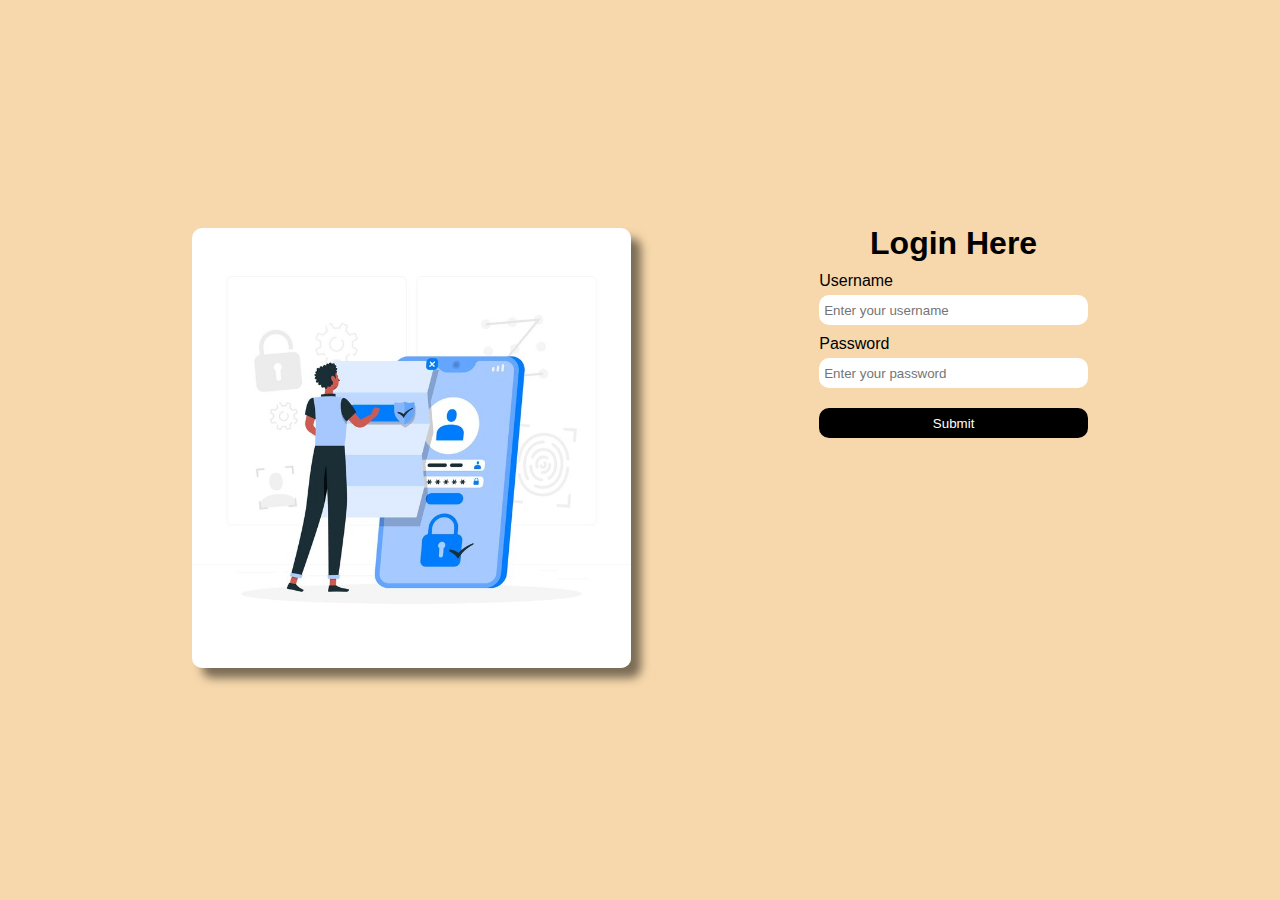
<file: login/index.html>
<!DOCTYPE html>
<html lang="en">
<head>
    <meta charset="UTF-8">
    <meta name="viewport" content="width=device-width, initial-scale=1.0">
    <link rel="stylesheet" href="style.css">
    <title>Document</title>
</head>
<body>
    <div class="banner">
        <div class="container">
            <div class="section1">
                <img src="image.png" class="image">
            </div> 
            <div class="section2">
                <h1 id="heading">Login Here</h1>
                <form class="form">
                    <div>
                        <label >Username</label>
                        <input type="text" placeholder="Enter your username">
                    </div>
                    <div>
                        <label>Password</label>
                        <input type="text" placeholder="Enter your password">
                    </div>
                    <div>
                        <input type="submit" id="submit">
                    </div>
                </form>
            </div>
        </div>
    </div>
</body>
</html>
</file>
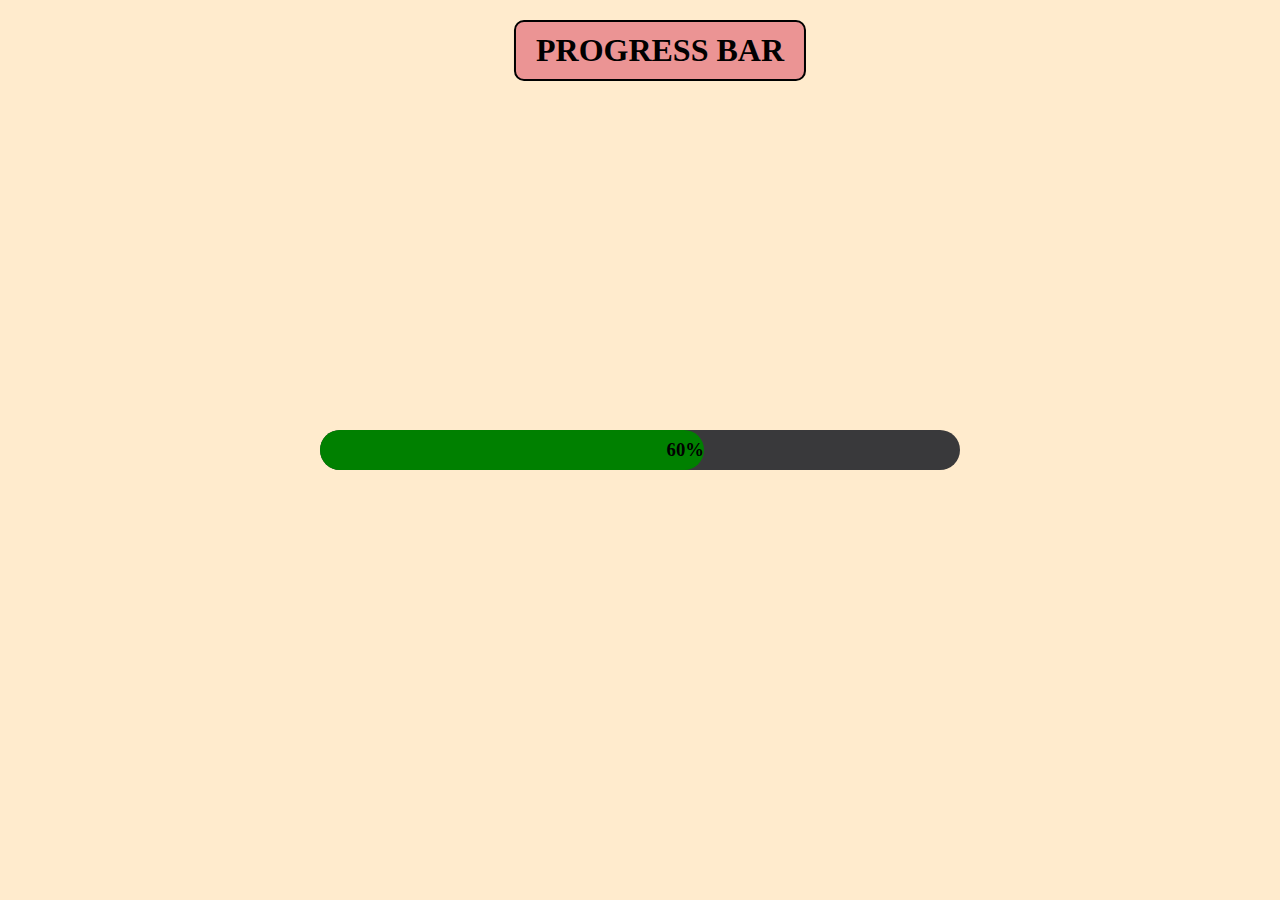
<file: progressBar/index.html>
<!DOCTYPE html>
<html lang="en">
<head>
    <meta charset="UTF-8">
    <meta name="viewport" content="width=device-width, initial-scale=1.0">
    <link rel="stylesheet" href="styles.css">
    <title>Document</title>
</head>
<body>
    <h1>PROGRESS BAR</h1>
    <div class="main"> 
        <div class="container">
            <div class="section1"> 
                <h3>60%</h3>
            </div>
            <div class="section2">
            </div>
    </div>
    </div>
</body>
</html>
</file>
<file: login/style.css>
*{
    padding:0;
    margin: 0;
    box-sizing: border-box;
    font-family: 'Gill Sans', 'Gill Sans MT', Calibri, 'Trebuchet MS', sans-serif
}
.banner{
    width: 100vw;
    height: 100vh;
    background-color: #f6d8ac;
    display: flex;
    align-items: center;
    justify-content: center;
}

.container{
    width: 70%;
    height: 80%;
    display: flex;
    align-items: center;
    justify-content: space-between;
}
.section1{
    flex-basis: 70%;
}
.section2{
    flex-basis: 30%;
}
.image{
    width: 70%;
    border-radius: 10px;
    box-shadow: 10px 10px 10px rgba(0, 0, 0, 0.5);
}
.section2{
    height: 50vh;
    width: 30%;
    display: flex;
    flex-direction: column;
    row-gap: 10px;
}
#heading{
    color: black;
    text-align: center;
}
.form{
    display: flex;
    flex-direction: column;
    row-gap: 10px;
}
label{
    width: 100%;
}
input{
    
    margin-top: 5px;
    border:none;
    border-radius: 10px;
    padding: 5px;
    width: 100%;
    height: 30px;
}
#submit{
    margin-top: 10px;
    background-color: black;
    color: white;
}
input:focus {
    outline: none;
}
</file>
<file: progressBar/styles.css>
*{
    padding: 0;
    margin: 0;
    box-sizing: border-box;
    
}

body{
    height: 100vh;
    width: 100vw;
    max-width: 100%;
    position: relative;
    background-color: blanchedalmond;
}
h1{
    position: absolute;
    left: 50%;
    margin: 20px;
    padding: 10px 20px;
    transform: translate(-50%);
    border: 2px solid black;
    border-radius: 10px;
    background-color: rgb(235, 148, 148);
}
.main{
    display: flex;
    justify-content: center;
    align-items: center;
    height: 100vh;
}
.container{
    display: flex;
    width: 50vw;
    height: 40px;
    background-color: rgb(57, 57, 59);
    border-radius: 20px;
}
.section1{
    width: 60%;
    height: 40px;
    background-color: green;
    border-radius: 20px;
    display: flex;
    flex-direction: row-reverse;
    align-items: center;
}
.section1>h3{
    font-family:Georgia, 'Times New Roman', Times, serif
}
</file>
